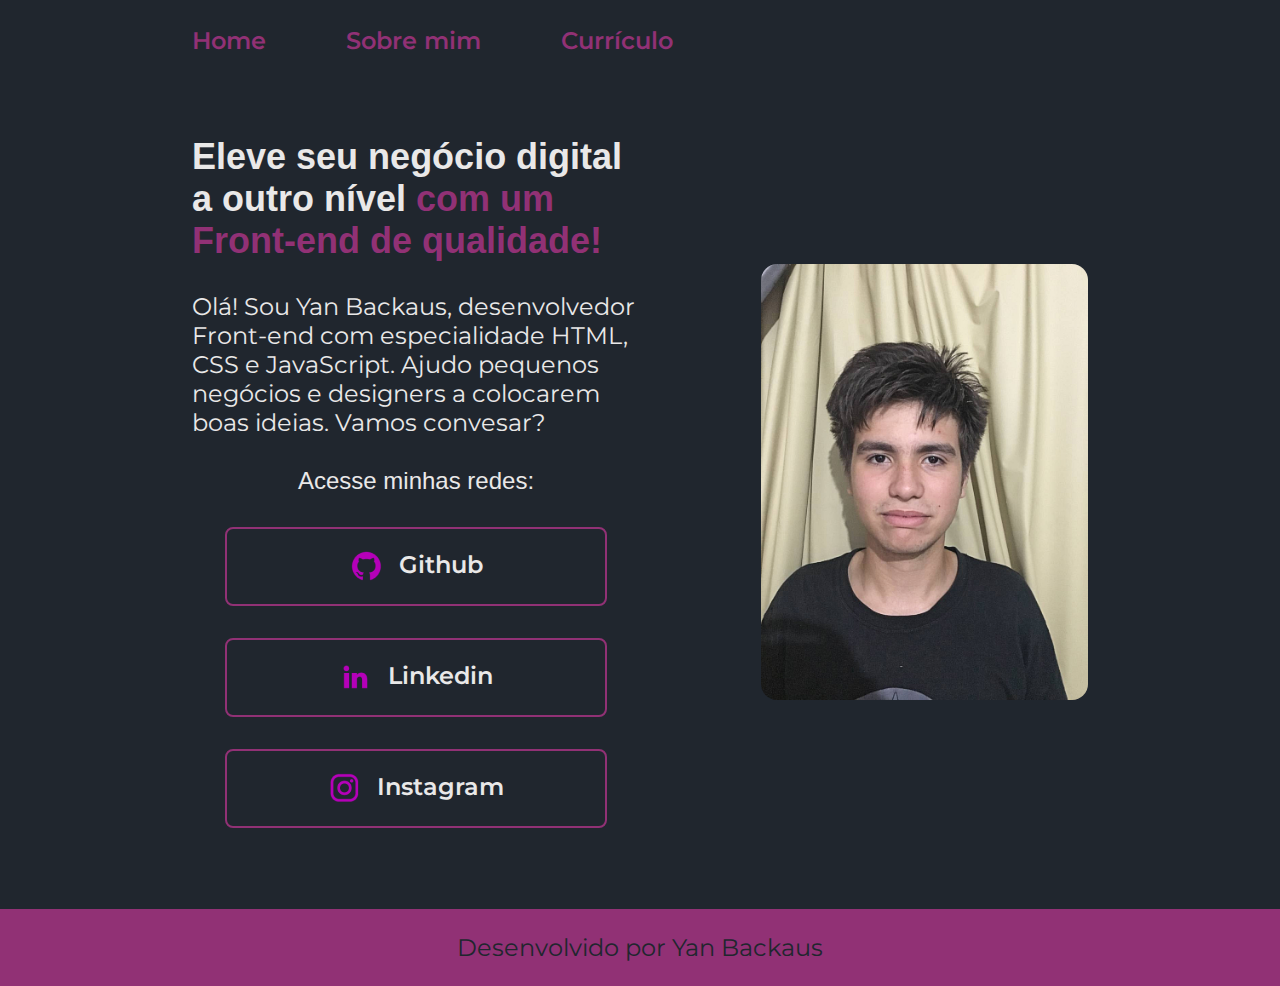
<file: index.html>
<!DOCTYPE html>
<html lang="pt-br">
<head>
    <meta charset="UTF-8">
    <meta http-equiv="X-UA-Compatible" content="IE=edge">
    <meta name="viewport" content="width=device-width, initial-scale=1.0">
    <title>Portifolio</title>
    <link rel="stylesheet" href="./styles/style.css">
</head>
<body>
    <header class="cabecalho">
        <nav class="cabecalho__menu">
            <a class="cabecalho__menu__link" href="index.html">Home</a>
            <a class="cabecalho__menu__link" href="about.html">Sobre mim</a>
            <a class="cabecalho__menu__link" href="curriculum.html">Currículo</a>
        </nav>
    </header>
    <main class="apresentacao">
        <section class="apresentacao__conteudo">
            <h1 class="apresentacao__conteudo__titulo">Eleve seu negócio digital a outro nível <strong class="titulo-destaque"> com um Front-end de qualidade!</strong></h1>
            <p class="apresentacao__conteudo__texto">Olá! Sou Yan Backaus, desenvolvedor Front-end com especialidade HTML, CSS e JavaScript. Ajudo pequenos negócios e designers a colocarem boas ideias. Vamos convesar?</p>
            <div class="apresentacao__links">
                <h2 class="apresentacao__links__subtitulo">Acesse minhas redes:</h2>
                <a class="apresentacao__links__navegacao" href="https://github.com/YanBackaus">
                    <img src="./assets/github.png" alt="Imagem do Github">
                    Github
                </a>
                <a class="apresentacao__links__navegacao" href="https://www.linkedin.com/in/yan-backaus-649822278/">
                    <img src="./assets/linkedin.png" alt="Imagem do linkedin">
                    Linkedin
                </a>
                <a class="apresentacao__links__navegacao" href="https://www.instagram.com/yan_backaus/">
                    <img src="./assets/instagram.png" alt="Imagem do instagram">
                    Instagram
                </a>
            </div>
        </section>
        <img class="apresentacao__imagem" src="./assets/imagem.png" alt="Minha Foto">
    </main>
    <footer class="rodape">
        <p>Desenvolvido por Yan Backaus</p>
    </footer>
</body>
</html>
</file>
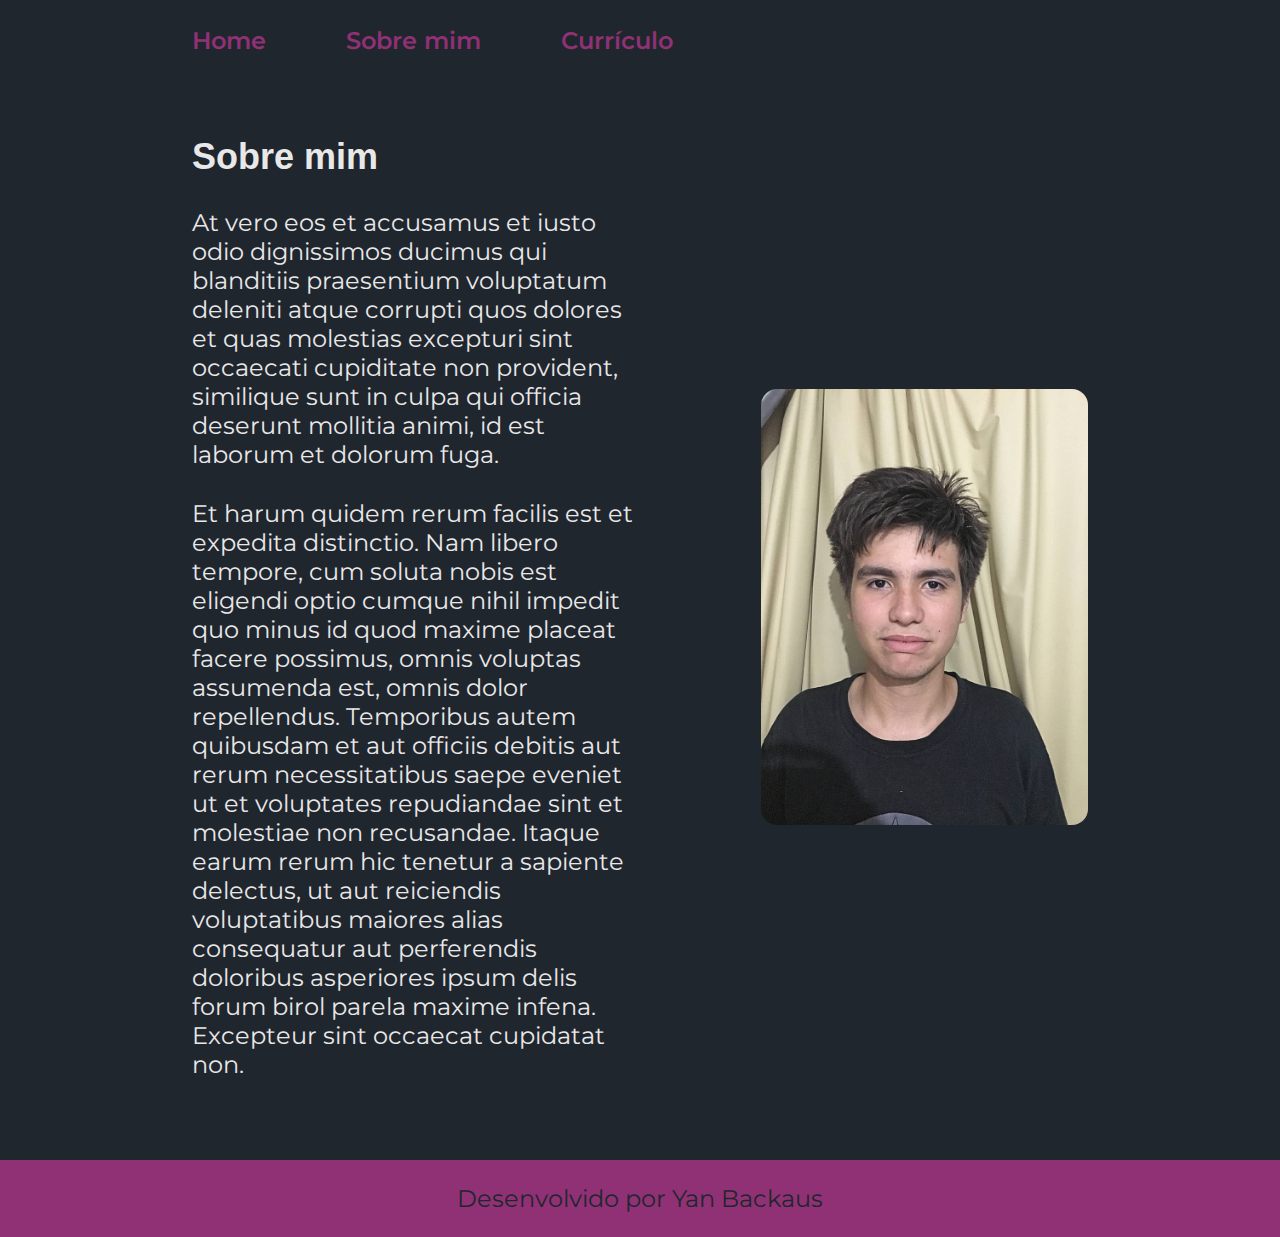
<file: about.html>
<!DOCTYPE html>
<html lang="pt-br">
<head>
    <meta charset="UTF-8">
    <meta http-equiv="X-UA-Compatible" content="IE=edge">
    <meta name="viewport" content="width=device-width, initial-scale=1.0">
    <title>Sobre mim</title>
    <link rel="stylesheet" href="./styles/style.css">
</head>
<body>
    <header class="cabecalho">
        <nav class="cabecalho__menu">
            <a class="cabecalho__menu__link" href="index.html">Home</a>
            <a class="cabecalho__menu__link" href="about.html">Sobre mim</a>
            <a class="cabecalho__menu__link" href="curriculum.html">Currículo</a>
        </nav>
    </header>
    <main class="apresentacao">
        <section class="apresentacao__conteudo">
            <h1 class="apresentacao__conteudo__titulo">Sobre mim</h1>
            <p class="apresentacao__conteudo__texto">At vero eos et accusamus et iusto odio dignissimos ducimus qui blanditiis praesentium voluptatum deleniti atque corrupti quos dolores et quas molestias excepturi sint occaecati cupiditate non provident, similique sunt in culpa qui officia deserunt mollitia animi, id est laborum et dolorum fuga.</p>
            <p class="apresentacao__conteudo__texto">Et harum quidem rerum facilis est et expedita distinctio. Nam libero tempore, cum soluta nobis est eligendi optio cumque nihil impedit quo minus id quod maxime placeat facere possimus, omnis voluptas assumenda est, omnis dolor repellendus. Temporibus autem quibusdam et aut officiis debitis aut rerum necessitatibus saepe eveniet ut et voluptates repudiandae sint et molestiae non recusandae. Itaque earum rerum hic tenetur a sapiente delectus, ut aut reiciendis voluptatibus maiores alias consequatur aut perferendis doloribus asperiores ipsum delis forum birol parela maxime infena. Excepteur sint occaecat cupidatat non.</p>
        </section>
        <img class="apresentacao__imagem" src="./assets/imagem.png" alt="Minha Foto">
    </main>
    <footer class="rodape">
        <p>Desenvolvido por Yan Backaus</p>
    </footer>
</body>
</html>
</file>
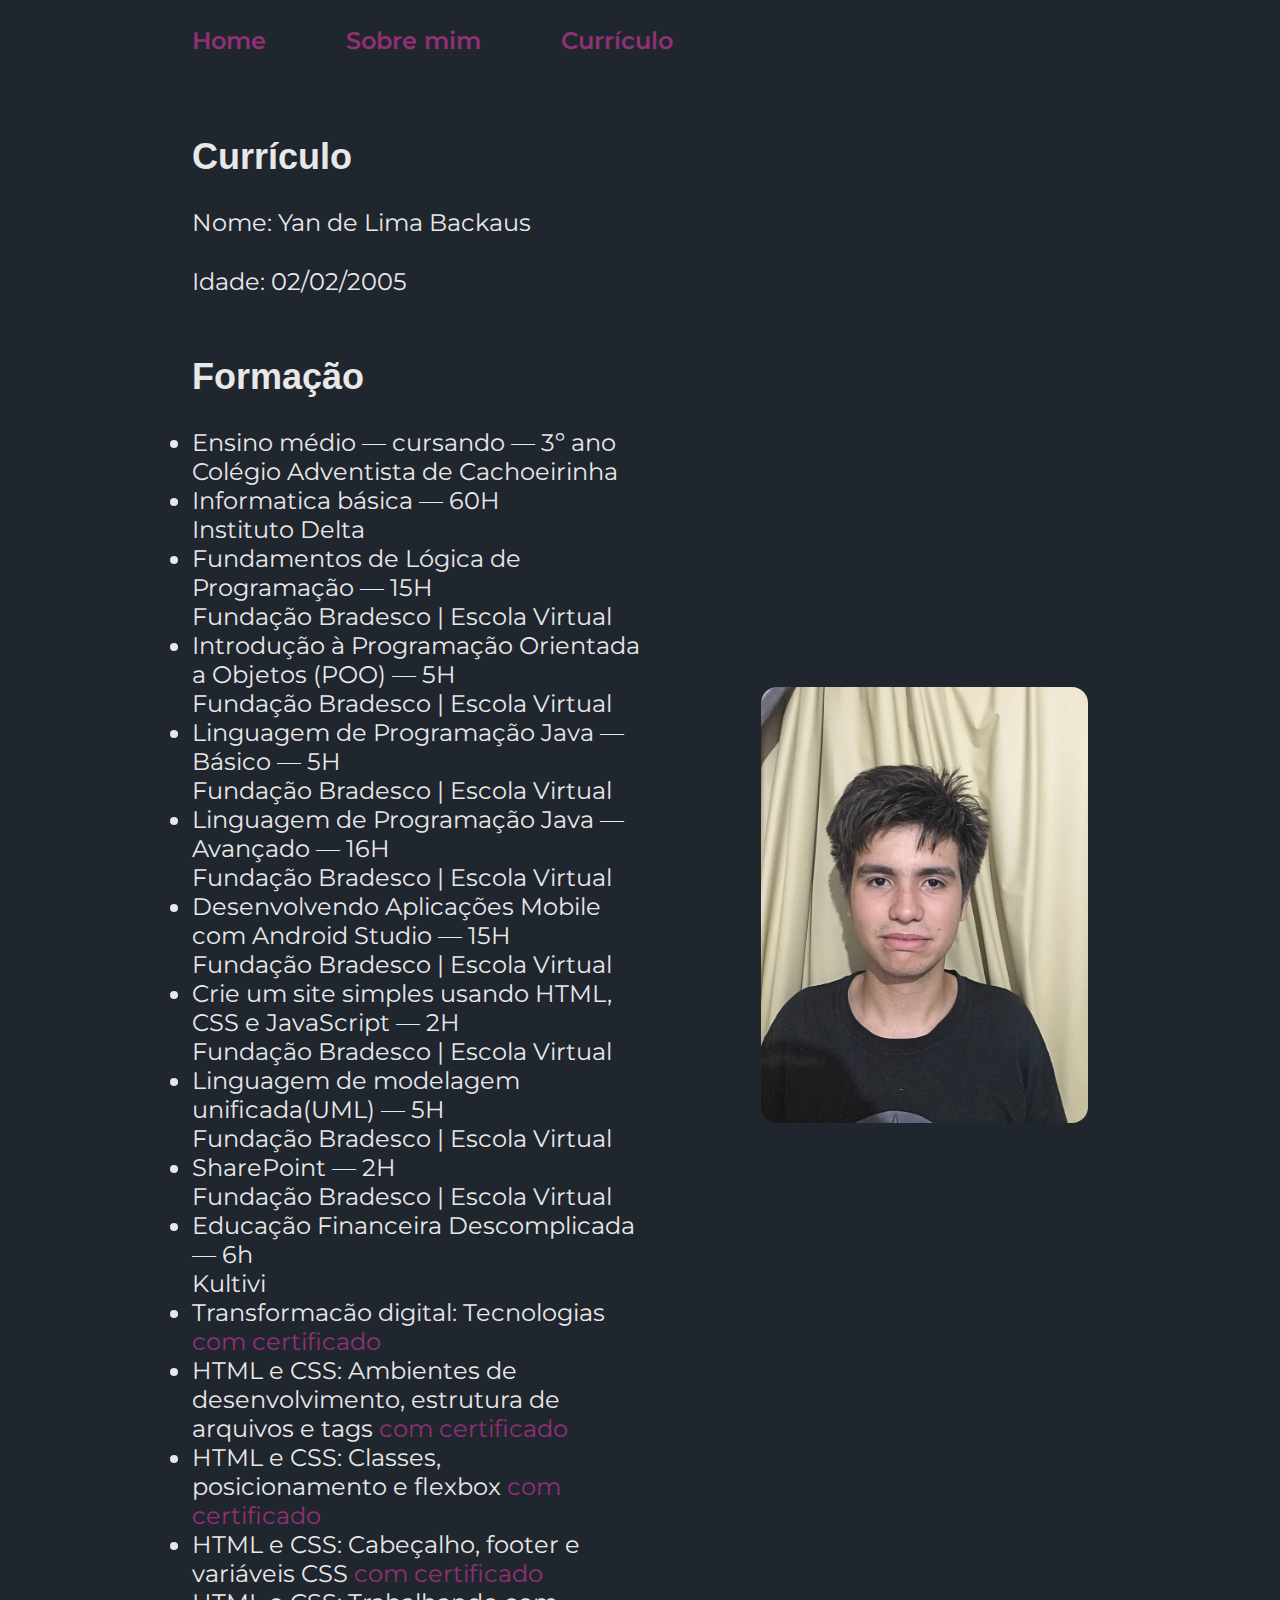
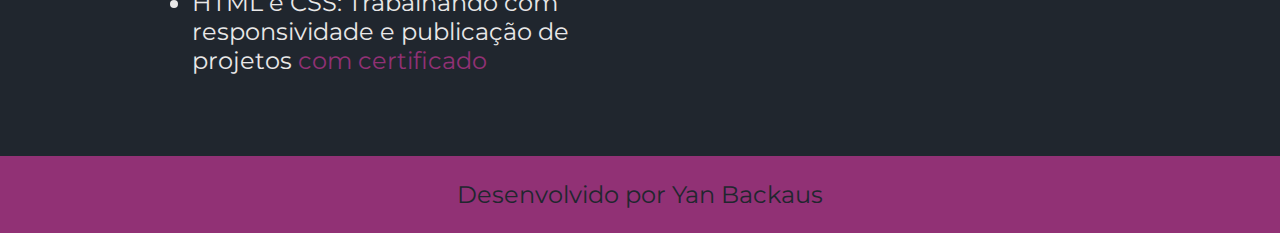
<file: curriculum.html>
<!DOCTYPE html>
<html lang="pt-br">
<head>
    <meta charset="UTF-8">
    <meta http-equiv="X-UA-Compatible" content="IE=edge">
    <meta name="viewport" content="width=device-width, initial-scale=1.0">
    <title>Curriculo</title>
    <link rel="stylesheet" href="./styles/style.css">
</head>
<body>
    <header class="cabecalho">
        <nav class="cabecalho__menu">
            <a class="cabecalho__menu__link" href="index.html">Home</a>
            <a class="cabecalho__menu__link" href="about.html">Sobre mim</a>
            <a class="cabecalho__menu__link" href="curriculum.html">Currículo</a>
        </nav>
    </header>
    <main class="apresentacao">
        <section class="apresentacao__conteudo">
            <h1 class="apresentacao__conteudo__titulo">Currículo</h1>
            <p class="apresentacao__conteudo__texto">Nome: Yan de Lima Backaus <div class="apresentacao__conteudo__texto">Idade: 02/02/2005</div></p>
            <h2 class="apresentacao__conteudo__titulo">Formação</h2>
            <ul>
                <li class="apresentacao__conteudo__texto">Ensino médio — cursando — 3º ano <div>Colégio Adventista de Cachoeirinha</div></li>
                <li class="apresentacao__conteudo__texto">Informatica básica — 60H <div>Instituto Delta</div></li>
                <li class="apresentacao__conteudo__texto">Fundamentos de Lógica de Programação — 15H <div>Fundação Bradesco | Escola Virtual</div></li>
                <li class="apresentacao__conteudo__texto">Introdução à Programação Orientada a Objetos (POO) — 5H <div>Fundação Bradesco | Escola Virtual</div></li>
                <li class="apresentacao__conteudo__texto">Linguagem de Programação Java — Básico — 5H <div>Fundação Bradesco | Escola Virtual</div></li>
                <li class="apresentacao__conteudo__texto">Linguagem de Programação Java — Avançado — 16H <div>Fundação Bradesco | Escola Virtual</div></li>
                <li class="apresentacao__conteudo__texto">Desenvolvendo Aplicações Mobile com Android Studio — 15H <div>Fundação Bradesco | Escola Virtual</div></li>
                <li class="apresentacao__conteudo__texto">Crie um site simples usando HTML, CSS e JavaScript — 2H <div>Fundação Bradesco | Escola Virtual</div></li>
                <li class="apresentacao__conteudo__texto">Linguagem de modelagem unificada(UML) — 5H <div>Fundação Bradesco | Escola Virtual</div></li>
                <li class="apresentacao__conteudo__texto">SharePoint — 2H <div>Fundação Bradesco | Escola Virtual</div></li>
                <li class="apresentacao__conteudo__texto">Educação Financeira Descomplicada — 6h <div>Kultivi</div></li>
                <li class="apresentacao__conteudo__texto">Transformacão digital: Tecnologias <a class="apresentacao__conteudo__texto__certificado" href="https://cursos.alura.com.br/certificate/ylbackaus/transformacao-digital-tecnologias">com certificado</a></li>
                <li class="apresentacao__conteudo__texto">HTML e CSS: Ambientes de desenvolvimento, estrutura de arquivos e tags <a class="apresentacao__conteudo__texto__certificado" href="https://cursos.alura.com.br/certificate/ylbackaus/html-css-ambiente-arquivos-tags">com certificado</a></li>
                <li class="apresentacao__conteudo__texto">HTML e CSS: Classes, posicionamento e flexbox <a class="apresentacao__conteudo__texto__certificado" href="https://cursos.alura.com.br/certificate/ylbackaus/html-css-classes-posicionamento-flexbox">com certificado</a></li>
                <li class="apresentacao__conteudo__texto">HTML e CSS: Cabeçalho, footer e variáveis CSS <a class="apresentacao__conteudo__texto__certificado" href="https://cursos.alura.com.br/certificate/ylbackaus/html-css-cabecalho-footer-variaveis-css">com certificado</a></li>
                <li class="apresentacao__conteudo__texto">HTML e CSS: Trabalhando com responsividade e publicação de projetos <a class="apresentacao__conteudo__texto__certificado" href="https://cursos.alura.com.br/certificate/ylbackaus/html-css-responsividade-publicacao-projetos">com certificado</a></li>
            </ul>
        </section>
        <img class="apresentacao__imagem" src="./assets/imagem.png" alt="Minha Foto">
    </main>
    <footer class="rodape">
        <p>Desenvolvido por Yan Backaus</p>
    </footer>
</body>
</html>
</file>
<file: styles/style.css>
@import url('https://fonts.googleapis.com/css2? family=Krona+One&family=Montserrat:wght@400;600&display=swap');

:root {
    --cor-primaria: #20262E;
    --cor-segundaria: #E9E8E8;
    --cor-tercearia: #913175;
    --cor-hover: #CD5888;

    --fonte-primaria: 'Krona One', sans-serif;
    --fonte-segundaria: 'Montserrat', sans-serif;
}

* {
    margin: 0;
    padding: 0;
}

body {
    box-sizing: border-box;
    background-color:var(--cor-primaria) ;
    color: var(--cor-segundaria);

}

    .cabecalho {
    padding: 2% 0% 0% 15%;
}

.cabecalho__menu {
    display: flex;
    gap: 80px;
}

.cabecalho__menu__link {
    font-family: var(--fonte-segundaria);
    font-size: 1.5rem;
    font-weight: 600;
    color: var(--cor-tercearia);
    text-decoration: none;
}

.cabecalho__menu__link:hover {
    text-decoration: underline 15%;
}

.apresentacao {
    padding: 6.35% 15%;
    display: flex;
    align-items: center;
    justify-content: space-between;
    gap: 82px;
}

.apresentacao__conteudo {
    width: 50%;
    display: flex;
    flex-direction: column;
    gap: 30px;
}

.apresentacao__conteudo__titulo {
    font-size: 2.25rem;
    font-family: var(--fonte-primaria);
}

.titulo-destaque {
    color:var(--cor-tercearia);
}

.apresentacao__conteudo__texto {
    font-size: 1.5rem;
    font-family: var(--fonte-segundaria);
}

.apresentacao__links {
    display: flex;
    flex-direction: column;
    justify-content: space-between;
    align-items: center;
    gap: 32px;
}

.apresentacao__links__subtitulo {
    font-family: var(--fonte-primaria);
    font-weight: 400;
    font-size: 1.5rem;
}

.apresentacao__conteudo__texto__certificado {
    text-decoration: none;
    color: var(--cor-tercearia);
}

.apresentacao__conteudo__texto__certificado:hover {
    text-decoration: underline 15%;
}

.apresentacao__links__navegacao {
    display: flex;
    justify-content: center;
    gap: 16px;
    border: 2px solid var(--cor-tercearia);
    width: 378px;
    padding: 21.5px 0;
    text-align: 50%;
    border-radius: 8px;
    font-size: 1.5rem;
    font-weight: 600;
    text-decoration: none;
    color: var(--cor-segundaria);
    font-family: var(--fonte-segundaria);
}

.apresentacao__links__navegacao:hover {
    background-color: var(--cor-hover);
   
}

.apresentacao__conteudo__texto__link {
    text-decoration: none;
    color: var(--cor-tercearia);
}

.apresentacao__imagem {
    height: 48.5%;
    width: 36.5%;
    border-radius: 16px;

}

.rodape {
    padding: 24px;
    color: var(--cor-primaria);
    background-color: var(--cor-tercearia);
    text-align: center;
    font-family: var(--fonte-segundaria);
    font-size: 1.5rem;
    font-weight: 400;
}

@media (max-width: 1200px) {
    .cabecalho {
        padding: 13%;
    }

    .cabecalho__menu {
        justify-content: center;
    }

    .apresentacao {
        flex-direction: column-reverse;
        padding: 8%;
    }

    .apresentacao__conteudo {
        width: auto;
    }
}
</file>
